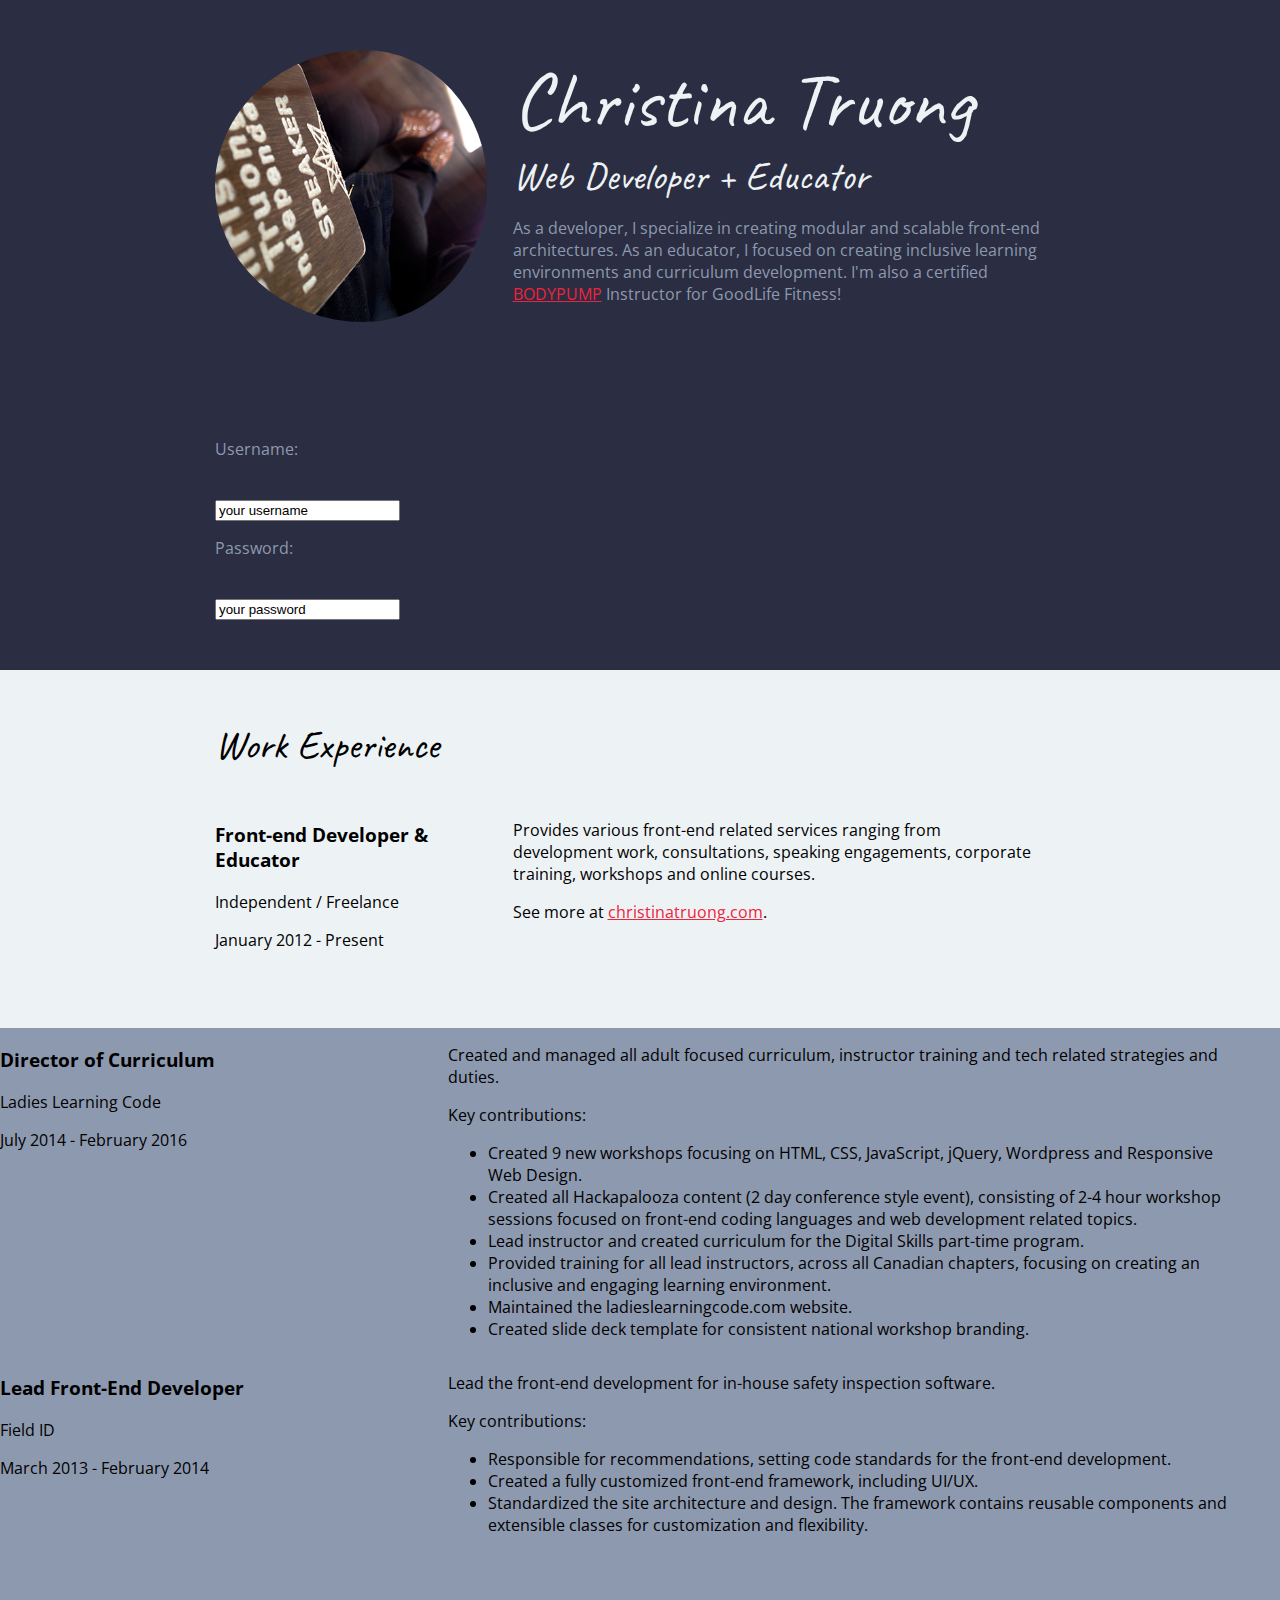
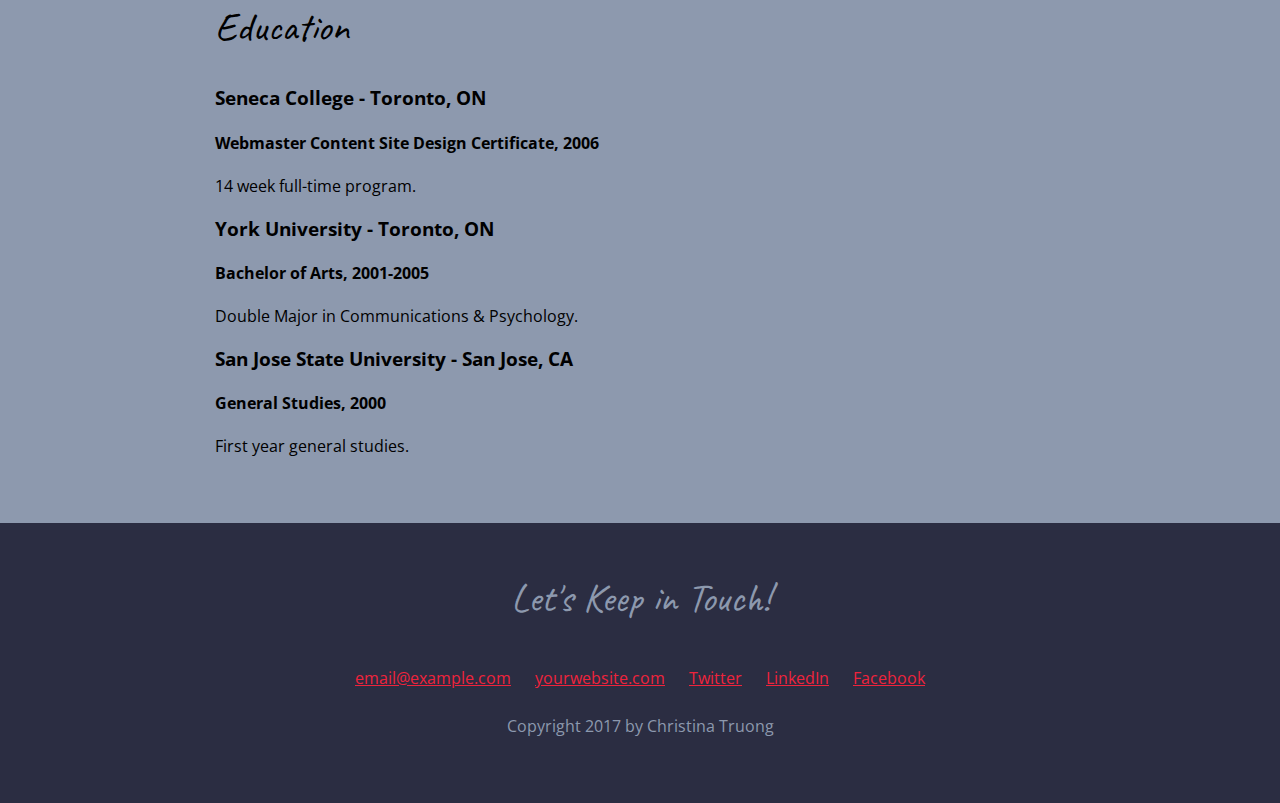
<file: index.html>
<!DOCTYPE html>
<html lang="en">
<head>
    <meta charset="UTF-8">
    <meta name="viewport" content="width=device-width, initial-scale=1.0">
    <title>Christina Truong | Resume</title>
    <link href="https://fonts.googleapis.com/css?family=Caveat|Open+Sans:400,400i,700" rel="stylesheet">
    <link rel="stylesheet" href="css/styles.css">
    <script src="script/script.js" type="text/javascript"></script>
</head>
<body>
<!-- // Intro -->
<header>
    <div class="content-wrap">
        <img class="profile-img column-narrow" id="mainImage" src="images/christina-truong.png" alt="Christina Truong">

        <div class="column-wide">
            <h1>Christina Truong</h1>
            <h2>Web Developer + Educator</h2>
            <p>As a developer, I specialize in creating modular and scalable front-end architectures. As an educator, I
                focused on creating inclusive learning environments and curriculum development. I'm also a certified <a
                        href="#">BODYPUMP</a> Instructor for GoodLife Fitness!</p>
        </div>
    </div>
    <div id="forum" class="content-wrap">
        <p>Username:</p><br>
        <input id="username" type="text" value="your username">
        <p>Password:</p><br>
        <input id="password" type="text" value="your password">
    </div>
</header>

<main>
    <!-- // Work Experience -->
    <div>
        <section class="work">
            <div class="content-wrap">
                <h2 id="mainTitle">Work Experience</h2>

                <!-- Job Details: copy this block to add more positions. -->
                <div class="column-narrow">
                    <h3>Front-end Developer & Educator</h3>
                    <p>Independent / Freelance</p>
                    <p>January 2012 - Present</p>
                </div>
                <div class="column-wide">
                    <p>Provides various front-end related services ranging from development work, consultations,
                        speaking
                        engagements, corporate training, workshops and online courses.</p>
                    <p>See more at <a href="http://christinatruong.com">christinatruong.com</a>.</p>
                </div>

                <!-- Job Details -->
            </div>
            <div class="column-narrow">
                <h3>Director of Curriculum</h3>
                <p>Ladies Learning Code</p>
                <p>July 2014 - February 2016</p>
            </div>

            <div class="column-wide">
                <p>Created and managed all adult focused curriculum, instructor training and tech related strategies and
                    duties.</p>

                <p>Key contributions:</p>
                <ul id="abc">
                    <li>Created 9 new workshops focusing on HTML, CSS, JavaScript, jQuery, Wordpress and Responsive Web
                        Design.
                    </li>
                    <li>Created all Hackapalooza content (2 day conference style event), consisting of 2-4 hour workshop
                        sessions focused on front-end coding languages and web development related topics.
                    </li>
                    <li>Lead instructor and created curriculum for the Digital Skills part-time program.</li>
                    <li>Provided training for all lead instructors, across all Canadian chapters, focusing on creating
                        an inclusive and engaging learning environment.
                    </li>
                    <li>Maintained the ladieslearningcode.com website.</li>
                    <li>Created slide deck template for consistent national workshop branding.</li>
                </ul>
            </div>

            <!-- Job Details -->
            <div class="column-narrow">
                <h3>Lead Front-End Developer</h3>
                <p>Field ID</p>
                <p>March 2013 - February 2014</p>
            </div>
            <div class="column-wide">
                <p>Lead the front-end development for in-house safety inspection software.</p>
                <p>Key contributions:</p>
                <ul>
                    <li>Responsible for recommendations, setting code standards for the front-end development.</li>
                    <li>Created a fully customized front-end framework, including UI/UX.</li>
                    <li>Standardized the site architecture and design. The framework contains reusable components and
                        extensible classes for customization and flexibility.
                    </li>
                </ul>
            </div>
    </div>
    </section>


    <!-- // Education -->
    <section class="education">
        <div class="content-wrap">
            <h2>Education</h2>

            <!-- School details: copy this block to add more schools. -->
            <h3>Seneca College - Toronto, ON</h3>
            <h4>Webmaster Content Site Design Certificate, 2006</h4>
            <p>14 week full-time program.</p>

            <h3>York University - Toronto, ON</h3>
            <h4>Bachelor of Arts, 2001-2005</h4>
            <p>Double Major in Communications & Psychology.</p>

            <h3>San Jose State University - San Jose, CA</h3>
            <h4>General Studies, 2000</h4>
            <p>First year general studies.</p>
        </div>
    </section>
</main>

<!-- // Footer & contact info -->
<footer>
    <div class="content-wrap">
        <h2>Let's Keep in Touch!</h2>

        <!-- Social media and contact links. Add or remove any networks. -->
        <div class="contact-info">
            <a href="mailto:email@example.com">email@example.com</a>
            <a href="http://yourwebsite.com">yourwebsite.com</a>
            <a href="#">Twitter</a>
            <a href="#">LinkedIn</a>
            <a href="#">Facebook</a>
        </div>

        <p>Copyright 2017 by Christina Truong</p>
    </div>
</footer>
</body>
</html>
</file>
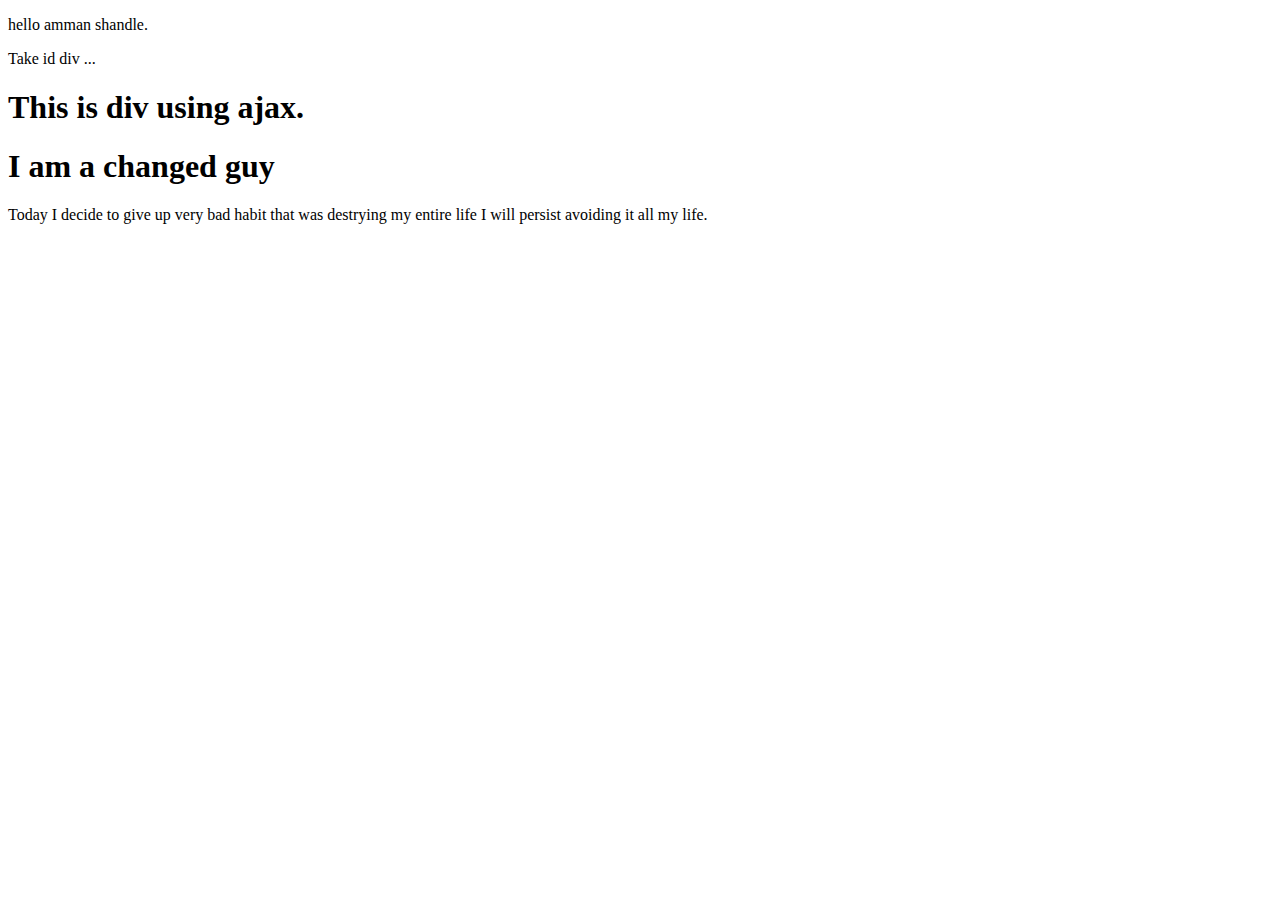
<file: ajax.html>
<!DOCTYPE html>
<html lang="en">
<head>
    <meta charset="UTF-8">
    <title>ajax</title>
</head>
<body>
<p>hello amman shandle.</p>
<script></script>

<div id="take">
    <p>Take id  div ...</p>
    <h1>This is div using ajax.</h1>
</div>

<div id="give">
    <h1>I am a changed guy</h1>
    <p>Today I decide to give up very bad habit that was destrying my entire life I will persist avoiding it all my life.</p>
</div>

</body>
</html>
</file>
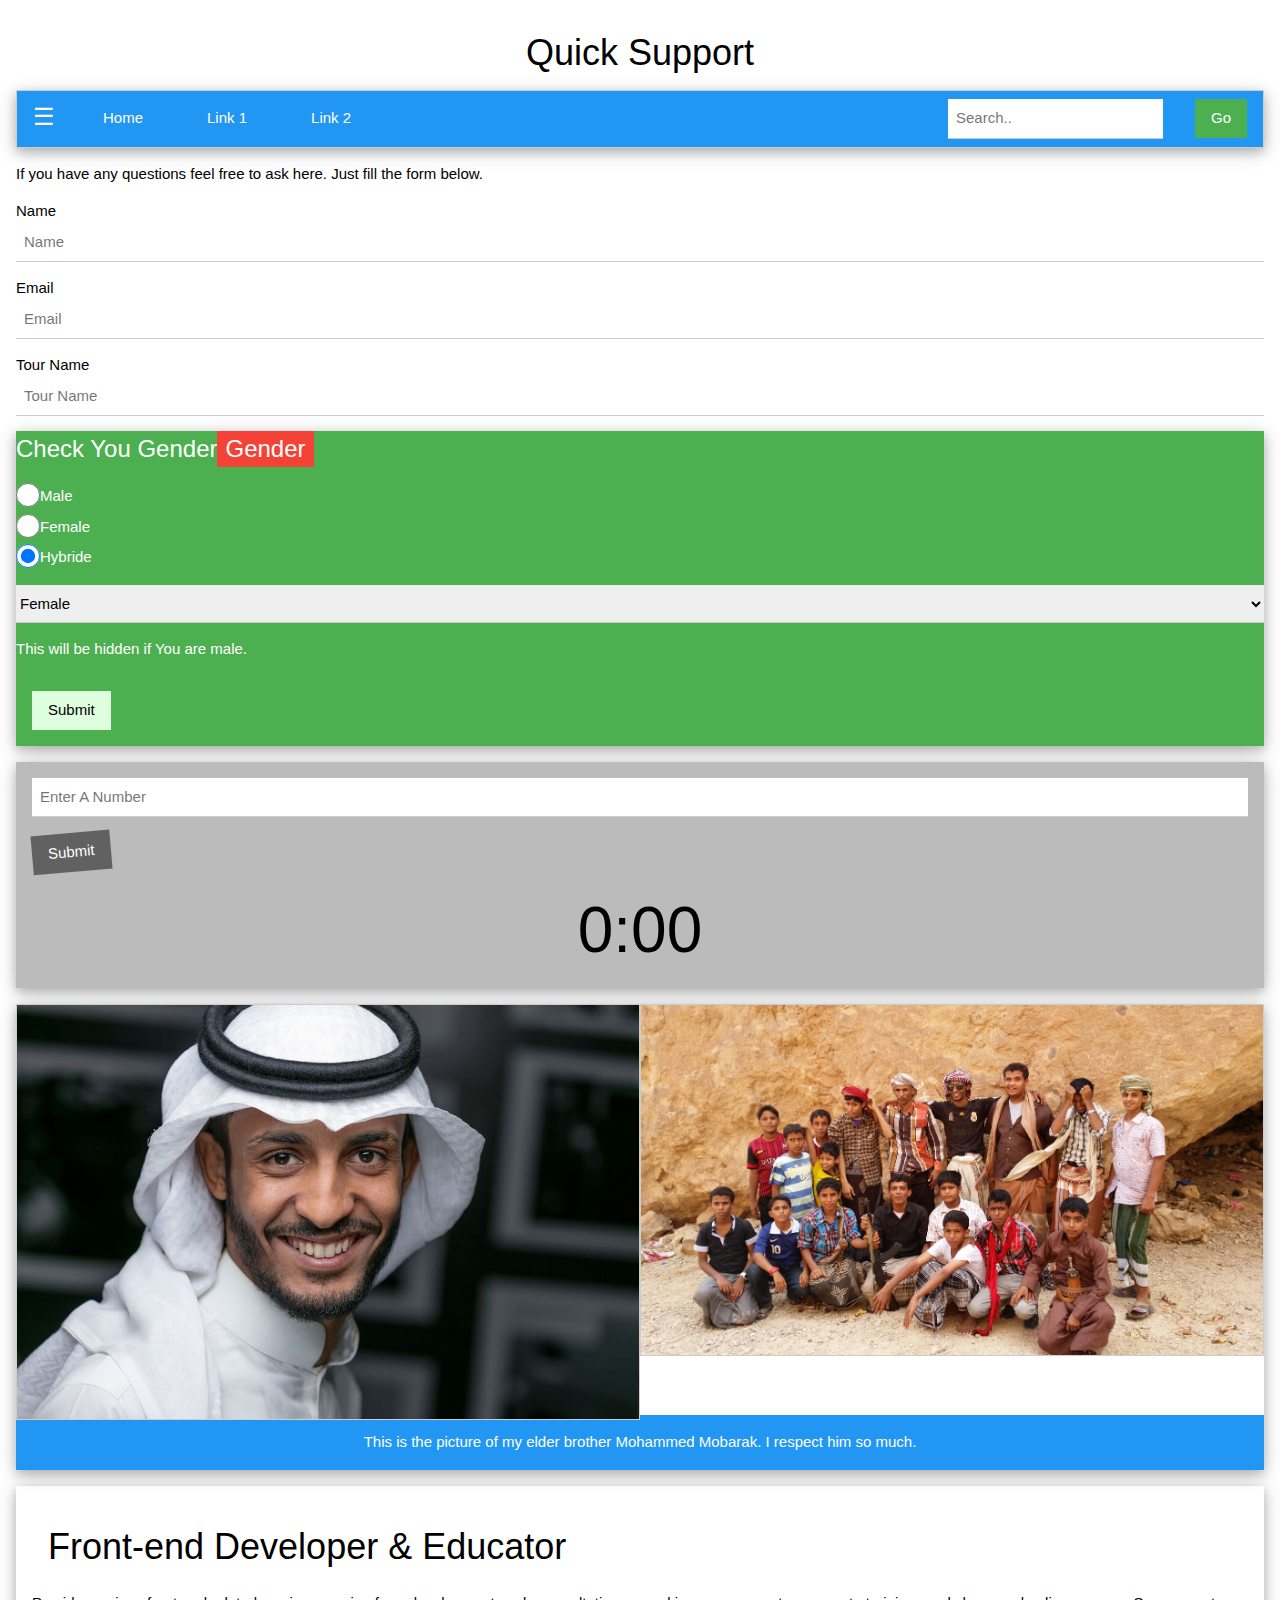
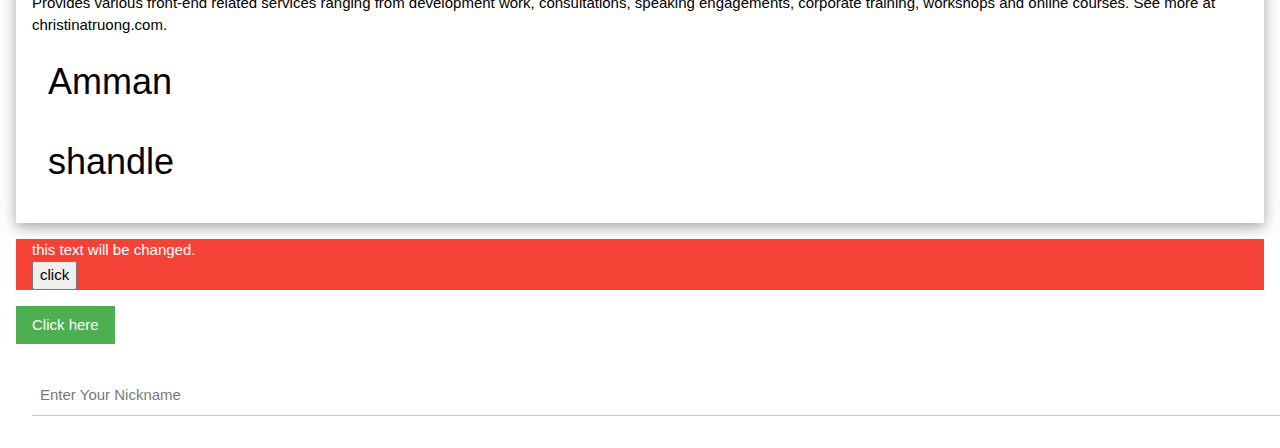
<file: form.html>
<!DOCTYPE html>
<html class="w3-panel">
<head>
    <meta charset="utf-8">
    <meta name="viewport" content="widht=device-width,initial-scale=1.0">
    <title>Form</title>
    <!--<link rel="stylesheet" href="css/form-style.css">-->
    <link rel="stylesheet" href="css/w3.css">
</head>
<header>
    <div class="w3-sidebar w3-right w3-bar-block w3-white w3-animate-left" style="display:none;width: 20%;"
         id="sidebar">
        <span class="w3-right w3-button w3-large" id="close">&times;</span>
        <a href="#" class="w3-bar-item w3-button">Shandle</a>
        <a href="#" class="w3-bar-item w3-button">Mukhashen</a>
        <a href="#" class="w3-bar-item w3-button">Mecca</a>
    </div>
</header>
<h1 class="w3-center w3-animate-zoom w3-hover-text-red">Quick Support</h1>
<div id="main">
    <div class="w3-containter w3-pale-blue w3-card-4">
        <nav class="w3-bar w3-blue w3-border">
            <li class="w3-left w3-button w3-xlarge" id="bar">☰</li>
            <div class="w3-dropdown-hover">
                <li class="w3-button w3-blue w3-animate-left"><a class="w3-button" href="#">Home</a></li>
                <div class="w3-dropdown-content w3-bar-block">
                    <a href="#" class="w3-bar-item w3-button">amman</a>
                    <a href="#" class="w3-bar-item w3-button">shandle</a>
                    <a href="#" class="w3-bar-item w3-button">momo</a>
                </div>
            </div>
            <li class="w3-bar-item w3-button w3-hide-small w3-hide-medium"><a class="w3-button" href="#">Link 1</a></li>
            <li class="w3-bar-item w3-button w3-hide-small w3-hide-medium"><a class="w3-button" href="#">Link 2</a></li>
            <div class="w3-right">
                <li class="w3-bar-item w3-animate-right"><input type="text" class="w3-input" placeholder="Search..">
                </li>
                <li class="w3-bar-item w3-animate-right">
                    <button class="w3-btn w3-green">Go</button>
                </li>
            </div>
        </nav>
    </div>
</div>
<body>
<p>If you have any questions feel free to ask here.
    Just fill the form below.</p>
<form class="form">
    <p><label class="w3-label w3-validate" required>Name</label>
        <input class="field w3-input" type="text" placeholder="Name"></p>
    <p><label>Email</label>
        <input class="field w3-input" type="email" placeholder="Email"></p>
    <p><label class="w3-label">Tour Name</label>
        <input class="field w3-input" type="text" placeholder="Tour Name"></p>
    <div class="panel w3-card-4 w3-green">
        <h3>Check You Gender<span class="w3-tag w3-spin w3-red ">Gender</span></h3>
        <div>
            <input class="w3-radio" type="radio" id="Male" value="Male" name="gender">Male<br>
            <input class="w3-radio" type="radio" value="Feale" name="gender">Female<br>
            <input class="w3-radio" type="radio" value="Hybride" name="gender" checked>Hybride<br>
        </div>
        <select class="w3-select w3-margin-top">
            <option disabled>Choose Option</option>
            <option id="ml">Male</option>
            <option selected>Female</option>
            <option>Hypride</option>
        </select>
        <p id="hideme">This will be hidden if You are male.</p>
        <!--<input type="reset">-->
        <input class="w3-btn w3-margin w3-pale-green" type="submit" id="submit">
    </div>
    <div id="ErrorMessage"></div>
</form>
<div class="w3-card-4 w3-grey w3-panel">
    <input class="w3-input w3-margin-top w3-animate-input timer" id="num" placeholder="Enter A Number" type="text"
           width="100%">
    <input class="w3-btn w3-dark-grey timer w3-margin-top" style="transform: rotate(-5deg)" type="submit" id="sub">
    <h1 class="w3-center w3-jumbo" id="timeField">0:00</h1>
</div>
<div class="w3-card-4">
    <div class="w3-clear">
        <img class="w3-image w3-half w3-animate-left w3-border w3-hover-opacity" src="images/mohammed.jpg"
             alt="Mohammed Picture">
        <img class="w3-image w3-half w3-border w3-animate-right w3-hover-opacity " src="images/hi.jpg"
             alt="my Picture">
    </div>
    <div class="w3-container w3-center w3-blue w3-padding-16">This is the picture of my elder brother
        Mohammed Mobarak. I respect him so much.
    </div>
</div>
<div id="accordion" class="w3-panel w3-card-4 w3-padding-16">
    <h1><a href="#" class="w3-button">Front-end Developer & Educator</a></h1>
    <div>
        Provides various front-end related services ranging from development work, consultations, speaking
            engagements, corporate training, workshops and online courses.
            See more at christinatruong.com.

    </div>
    <h1><a href="#" class="w3-button">Amman</a></h1>
    <div>
         Provides various front-end related services ranging from development work, consultations, speaking
            engagements, corporate training, workshops and online courses.
            See more at christinatruong.com.

    </div>
    <h1><a href="#" class="w3-button">shandle</a></h1>
    <div>
         Provides various front-end related services ranging from development work, consultations, speaking
            engagements, corporate training, workshops and online courses.
            See more at christinatruong.com.

    </div>
</div>
<div class="w3-panel w3-red">
    <div class="w3-responsive" id="para">this text will be changed.</div>
    <button id="btn">click</button>
</div>
<div class="w3-clear">
    <button class="w3-btn w3-green w3-margin-bottom w3-animate-left">Click here</button>
</div>
<input type="text" placeholder="Enter Your Nickname" class="w3-input w3-margin">

<script src="script/jquery-3.2.1.min.js"></script>
<script type="text/javascript" src="script/jquery-ui.js"></script>
<script type="text/javascript" src="script/form-script.js"></script>
</body>
</html>
</file>
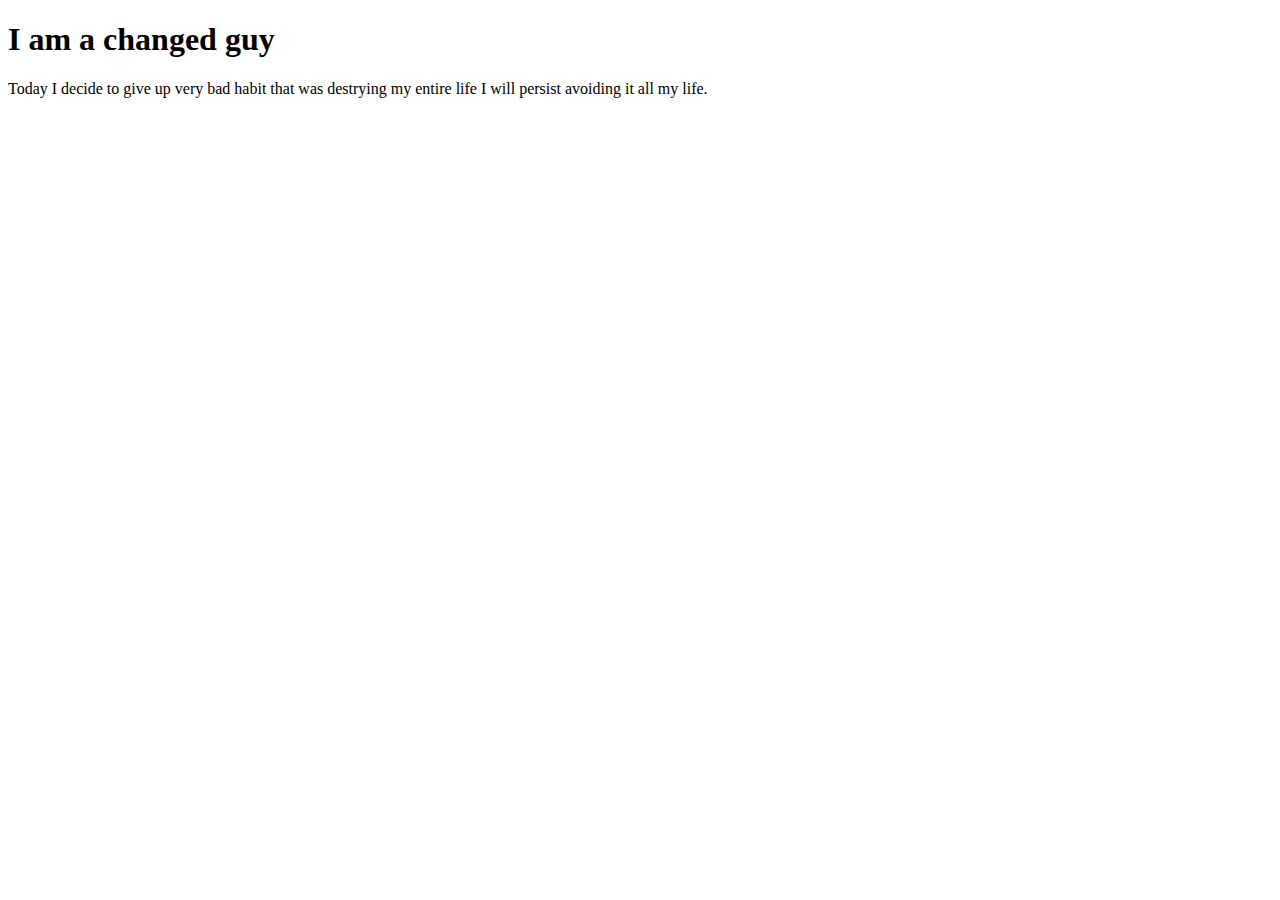
<file: newAjax.html>
<!DOCTYPE html>
<html lang="en">
<head>
    <meta charset="UTF-8">
    <title>new Ajax</title>
</head>
<body>

<div id="give">
    <h1>I am a changed guy</h1>
    <p>Today I decide to give up very bad habit that was destrying my entire life I will persist avoiding it all my life.</p>
</div>

</body>
</html>
</file>
<file: css/styles.css>
/* Global styles
------------------------------------*/
/* border box fix */
html {
  box-sizing: border-box;
}
*, *:before, *:after {
  box-sizing: inherit;
}

body {
  font-family: 'Open Sans', sans-serif;
  margin: 0;
}
a {
    color: #EF233C;
}
a:hover {
    text-decoration: none;
}
h1, h2 {
  font-family: 'Caveat', cursive;
  font-weight: 400;
}
h1 {
  font-size: 80px;
}
h2 {
  font-size: 40px;
  margin-top: 0;
}
.content-wrap {
  max-width: 950px;
  margin: 0 auto;
  padding: 50px;
  overflow: hidden;
}




/* Header & Footer
------------------------------------*/
header,
footer {
  background: #2B2D42;
  color: #8D99AE;
}
header h1,
header h2 {
    color: #EDF2F4;
    margin: 0;
}

/* Header styles only */
header {
  /*text-align: center;*/
}
.profile-img {
  /*width: 500px;*/
  border-radius: 50%;
  /*float: left;*/
  /*margin-right: 30px;*/
}

/* Footer styles only */
footer {
  text-align: center;
}
.contact-info a {
  padding: 10px;
  display: inline-block;
}



/* Work Experience
------------------------------------*/
.work {
    background: #EDF2F4;
}


/* Education
------------------------------------*/
.education {
    background: #8D99AE;
}

@media (max-width: 899px) {
    header{
        text-align: center;
    }
    .profile-img{
        width: 50%;
    }
}
@media (min-width: 900px) {
  .column-narrow {
    width: 35%;
    float: left;
    padding-right: 3%;
    min-height: 175px;
  }
  .column-wide {
    width: 62%;
    float: left;
    min-height: 175px;
  }
}
</file>
<file: css/form-style.css>
/*global style
-------------*/
html {
    background: lightblue;
    box-sizing: border-box;
}

*::selection {
    color: #EF233C;
}

*, *:before, *:after {
    box-sizing: inherit;
}

.wrapper {
    background: sandybrown;
    max-width: 950px;
    margin: 0 auto;
    padding: 100px;
    border: 1px solid red;
    position: relative;
}

.form {
    overflow: hidden;
    margin-bottom: 0;
}

#move {
    color: white;
    font-size: large;
    /*width: 10%;*/
    /*height: auto;*/
    background-color: blue;
    overflow: hidden;
}

#submit {
    position: absolute;
    left: 0;
    bottom: 0;
    margin: 2em;
    border: 2px solid blue;
}

.left {
    display: inline;
    margin-right: 3rem;
}

.field {
    /*margin-top: 16px;*/
    /*width: 60%;*/
    /*float: left;*/
    /*max-height: 200px;*/
    /*border: 2px solid white;*/
    /*margin-left: 2em;*/
}

#ErrorMessage {
    margin-top: 50px;
    color: red;
}

#radioField {
    margin-top: 40px;
    clear: both;
}

/*.codeBlock{*/
/*border: 2px dotted white;*/
/*background: black;*/
/*color: white;*/
/*font-family: Arial;*/
/*}*/
#timer {
    background: hotpink;
    border: 2px solid white;
}

#timeField {
    margin-left: 30%;
}

#accordion h1 a {
    text-decoration: none;
    border: 1px dotted pink;
    background: white;
}

/*navagation style
--------------------*/
nav {
    background: lightblue;
    border: 2px solid whitesmoke;
    width: 100%;
}

.nav li {
    display: inline-block;
    margin: 0 10px;
}

.navLink {
    text-decoration: none;
    color: black;
    padding: 20px;
}

.navLink:hover {
    background: darkgray;
}

/*clicked class style
----------------*/
.clicked {
    font-weight: bolder;
    background-color: greenyellow;
}

/*droplist style
-----------------------*/
.dropList li {
    display: block;
    padding: 20px 0;
    width: 200px;
    text-align: center;
}

.dropList li:hover {
    background: lightgreen;
}

.dropList {
    display: none;
    position: absolute;
    background: whitesmoke;
    padding: 0;
}

.dropdown {
    position: relative;
    display: inline-block;
    width: auto;
    /*display: none;*/
}

.dropdown:hover .dropList {
    display: block;
}
</file>
